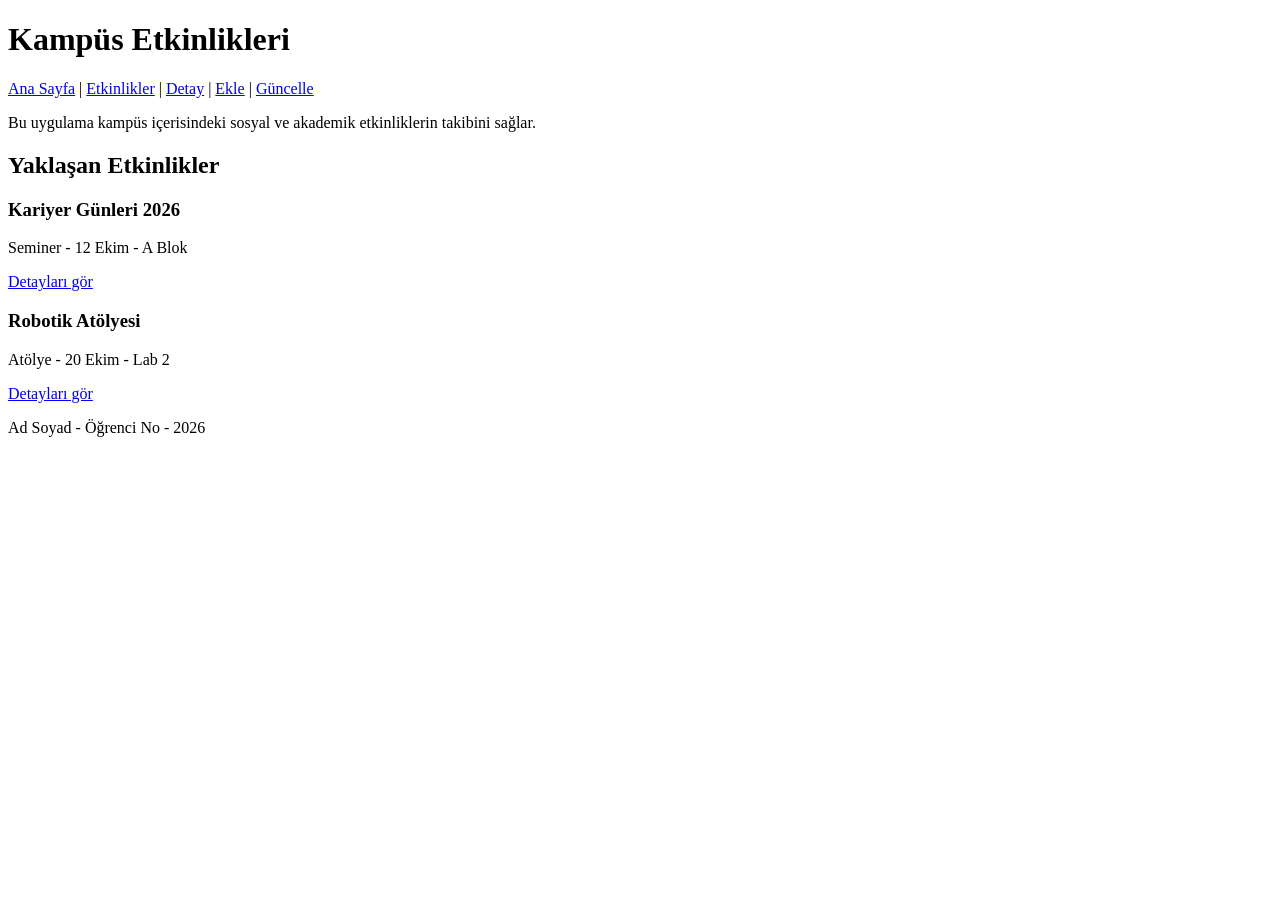
<file: sprint1/index.html>
<!DOCTYPE html>
<html lang="tr">
<head>
  <meta charset="UTF-8">
  <title>Kampüs Etkinlikleri - Ana Sayfa</title>
</head>
<body>
  <header>
    <h1>Kampüs Etkinlikleri</h1>
    <nav>
      <a href="index.html">Ana Sayfa</a> | 
      <a href="etkinlikler.html">Etkinlikler</a> | 
      <a href="etkinlik-detay.html">Detay</a> | 
      <a href="etkinlik-ekle.html">Ekle</a> | 
      <a href="etkinlik-guncelle.html">Güncelle</a>
    </nav>
  </header>
  <main>
    <section>
      <p>Bu uygulama kampüs içerisindeki sosyal ve akademik etkinliklerin takibini sağlar.</p>
    </section>
    <section>
      <h2>Yaklaşan Etkinlikler</h2>
      <article>
        <h3>Kariyer Günleri 2026</h3>
        <p>Seminer - 12 Ekim - A Blok</p>
        <a href="etkinlik-detay.html">Detayları gör</a>
      </article>
      <article>
        <h3>Robotik Atölyesi</h3>
        <p>Atölye - 20 Ekim - Lab 2</p>
        <a href="etkinlik-detay.html">Detayları gör</a>
      </article>
    </section>
  </main>
  <footer>
    <p>Ad Soyad - Öğrenci No - 2026</p>
  </footer>
</body>
</html>
</file>
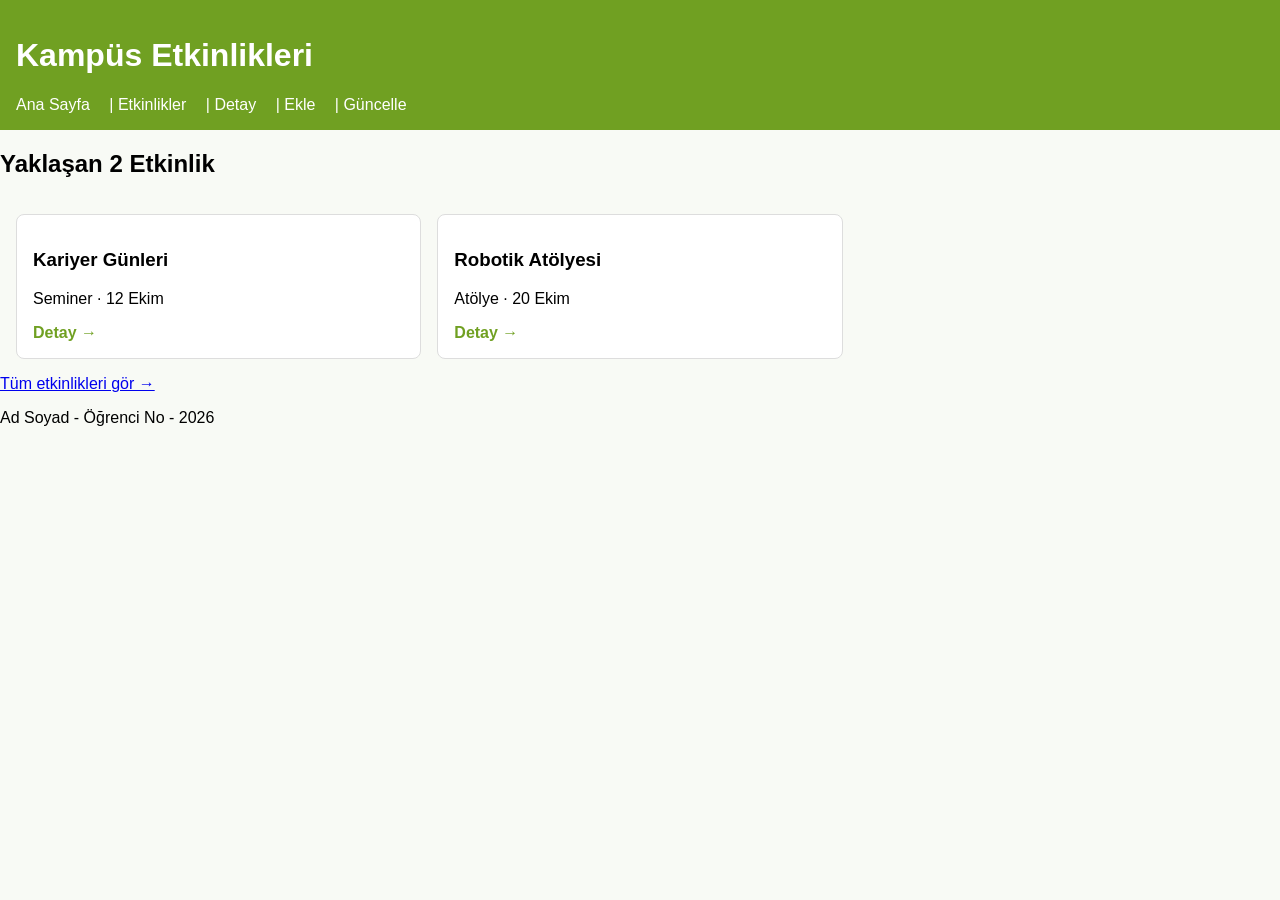
<file: sprint2/index.html>
<!DOCTYPE html>
<html lang="tr">
<head>
  <meta charset="UTF-8">
  <title>Kampüs Etkinlikleri - Ana Sayfa</title>
  <link rel="stylesheet" href="css/2311012043.css">
  <meta name="viewport" content="width=device-width, initial-scale=1.0">
</head>
<body>
  <header>
    <h1>Kampüs Etkinlikleri</h1>
    <nav>
      <a href="index.html">Ana Sayfa</a> | 
      <a href="etkinlikler.html">Etkinlikler</a> | 
      <a href="etkinlik-detay.html">Detay</a> | 
      <a href="etkinlik-ekle.html">Ekle</a> | 
      <a href="etkinlik-guncelle.html">Güncelle</a>
    </nav>
  </header>
  <main>
    <main>
  <h2>Yaklaşan 2 Etkinlik</h2>
  <section class="etkinlikler">
    <article class="kart">
      <h3>Kariyer Günleri</h3>
      <p>Seminer · 12 Ekim</p>
      <a href="etkinlik-detay.html">Detay →</a>
    </article>

    <article class="kart">
      <h3>Robotik Atölyesi</h3>
      <p>Atölye · 20 Ekim</p>
      <a href="etkinlik-detay.html">Detay →</a>
    </article>
  </section>
  <a href="etkinlikler.html">Tüm etkinlikleri gör →</a>
</main>
  </main>
  <footer>
    <p>Ad Soyad - Öğrenci No - 2026</p>
  </footer>
</body>
</html>
</file>
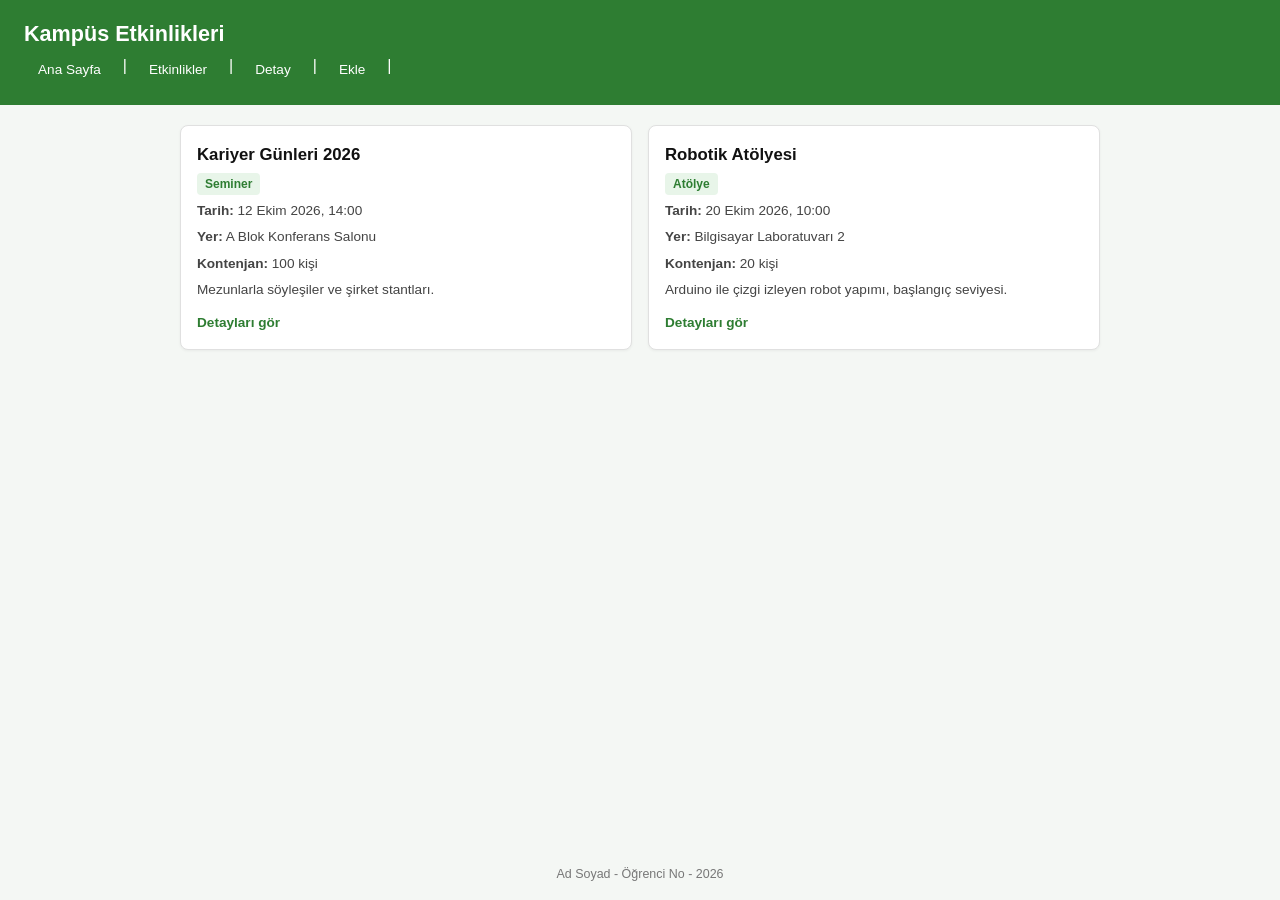
<file: sprint3/index.html>
<!DOCTYPE html>
<html lang="tr">
<head>
  <script type="module" src="js/event-list.js"></script>
  <meta charset="UTF-8">
  <title>Kampüs Etkinlikleri - Ana Sayfa</title>
  <link rel="stylesheet" href="css/2311012043.css">
  <script type="module" src="js/event-list.js"></script>
  <meta name="viewport" content="width=device-width, initial-scale=1.0">
</head>
<body>
  <header>
    <h1>Kampüs Etkinlikleri</h1>
    <nav>
      <a href="index.html">Ana Sayfa</a> | 
      <a href="etkinlikler.html">Etkinlikler</a> | 
      <a href="etkinlik-detay.html">Detay</a> | 
      <a href="etkinlik-ekle.html">Ekle</a> | 
      
    </nav>
  </header>
  
    <main>
  <section id="etkinlik-listesi" class="etkinlik-listesi" data-limit="2"></section>
</main>
  </main>
  <footer>
    <p>Ad Soyad - Öğrenci No - 2026</p>
  </footer>
</body>
</html>
</file>
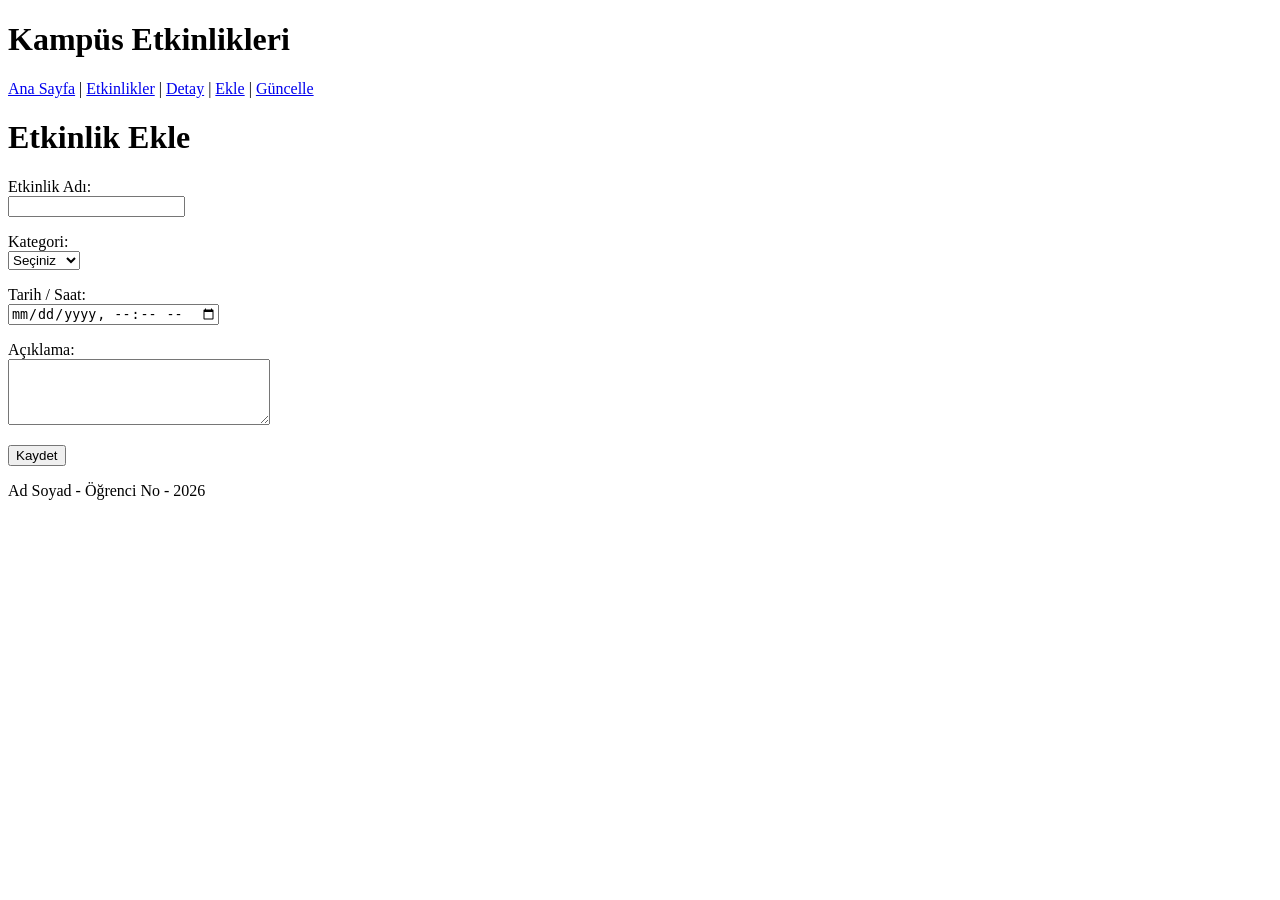
<file: sprint1/etkinlik-ekle.html>
<!DOCTYPE html>
<html lang="tr">
<head>
  <meta charset="UTF-8">
  <title>Etkinlik Ekle</title>
</head>
<body>
  <header>
    <h1>Kampüs Etkinlikleri</h1>
    <nav>
      <a href="index.html">Ana Sayfa</a> | 
      <a href="etkinlikler.html">Etkinlikler</a> | 
      <a href="etkinlik-detay.html">Detay</a> | 
      <a href="etkinlik-ekle.html">Ekle</a> | 
      <a href="etkinlik-guncelle.html">Güncelle</a>
    </nav>
  </header>
  <main>
    <h1>Etkinlik Ekle</h1>
    <form action="#" method="post">
      <p>
        <label for="ad">Etkinlik Adı:</label><br>
        <input type="text" id="ad" name="ad" required>
      </p>
      <p>
        <label for="kategori">Kategori:</label><br>
        <select id="kategori" name="kategori" required>
          <option value="">Seçiniz</option>
          <option value="Seminer">Seminer</option>
          <option value="Atölye">Atölye</option>
        </select>
      </p>
      <p>
        <label for="tarih">Tarih / Saat:</label><br>
        <input type="datetime-local" id="tarih" name="tarih" required>
      </p>
      <p>
        <label for="aciklama">Açıklama:</label><br>
        <textarea id="aciklama" name="aciklama" rows="4" cols="30" required></textarea>
      </p>
      <p>
        <button type="submit">Kaydet</button>
      </p>
    </form>
  </main>
  <footer>
    <p>Ad Soyad - Öğrenci No - 2026</p>
  </footer>
</body>
</html>
</file>
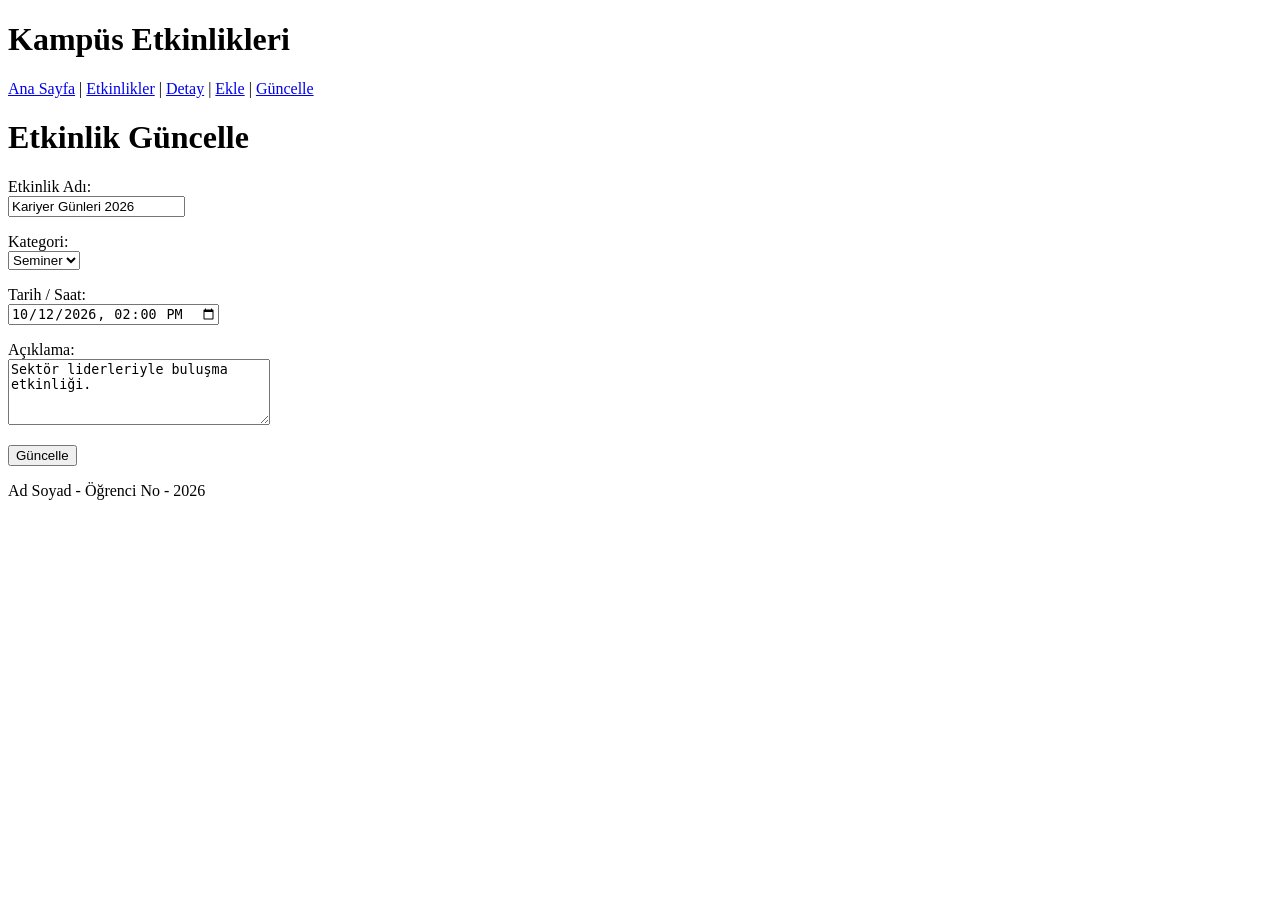
<file: sprint1/etkinlik-guncelle.html>
<!DOCTYPE html>
<html lang="tr">
<head>
  <meta charset="UTF-8">
  <title>Etkinlik Güncelle</title>
</head>
<body>
  <header>
    <h1>Kampüs Etkinlikleri</h1>
    <nav>
      <a href="index.html">Ana Sayfa</a> | 
      <a href="etkinlikler.html">Etkinlikler</a> | 
      <a href="etkinlik-detay.html">Detay</a> | 
      <a href="etkinlik-ekle.html">Ekle</a> | 
      <a href="etkinlik-guncelle.html">Güncelle</a>
    </nav>
  </header>
  <main>
    <h1>Etkinlik Güncelle</h1>
    <form action="#" method="post">
      <p>
        <label for="ad">Etkinlik Adı:</label><br>
        <input type="text" id="ad" name="ad" value="Kariyer Günleri 2026" required>
      </p>
      <p>
        <label for="kategori">Kategori:</label><br>
        <select id="kategori" name="kategori" required>
          <option value="Seminer" selected>Seminer</option>
          <option value="Atölye">Atölye</option>
        </select>
      </p>
      <p>
        <label for="tarih">Tarih / Saat:</label><br>
        <input type="datetime-local" id="tarih" name="tarih" value="2026-10-12T14:00" required>
      </p>
      <p>
        <label for="aciklama">Açıklama:</label><br>
        <textarea id="aciklama" name="aciklama" rows="4" cols="30" required>Sektör liderleriyle buluşma etkinliği.</textarea>
      </p>
      <p>
        <button type="submit">Güncelle</button>
      </p>
    </form>
  </main>
  <footer>
    <p>Ad Soyad - Öğrenci No - 2026</p>
  </footer>
</body>
</html>
</file>
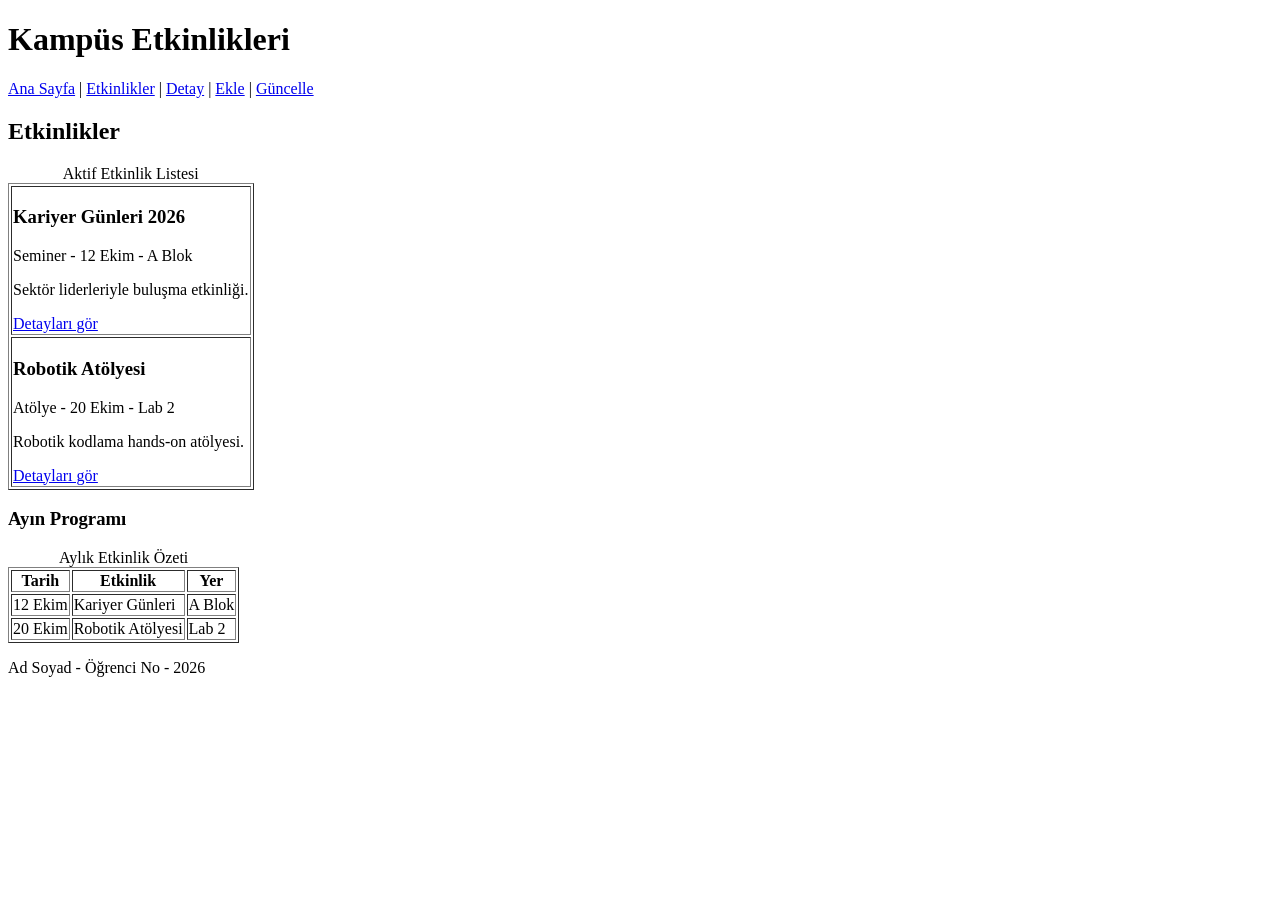
<file: sprint1/etkinlikler.html>
<!DOCTYPE html>
<html lang="tr">
<head>
  <meta charset="UTF-8">
  <title>Etkinlikler</title>
</head>
<body>
  <header>
    <h1>Kampüs Etkinlikleri</h1>
    <nav>
      <a href="index.html">Ana Sayfa</a> | 
      <a href="etkinlikler.html">Etkinlikler</a> | 
      <a href="etkinlik-detay.html">Detay</a> | 
      <a href="etkinlik-ekle.html">Ekle</a> | 
      <a href="etkinlik-guncelle.html">Güncelle</a>
    </nav>
  </header>
  <main>
    <h2>Etkinlikler</h2>
    <table border="1">
      <caption>Aktif Etkinlik Listesi</caption>
      <tr>
        <td>
          <article>
            <h3>Kariyer Günleri 2026</h3>
            <p>Seminer - <time datetime="2026-10-12">12 Ekim</time> - A Blok</p>
            <p>Sektör liderleriyle buluşma etkinliği.</p>
            <a href="etkinlik-detay.html">Detayları gör</a>
          </article>
        </td>
      </tr>
      <tr>
        <td>
          <article>
            <h3>Robotik Atölyesi</h3>
            <p>Atölye - <time datetime="2026-10-20">20 Ekim</time> - Lab 2</p>
            <p>Robotik kodlama hands-on atölyesi.</p>
            <a href="etkinlik-detay.html">Detayları gör</a>
          </article>
        </td>
      </tr>
    </table>

    <h3>Ayın Programı</h3>
    <table border="1">
      <caption>Aylık Etkinlik Özeti</caption>
      <thead>
        <tr><th>Tarih</th><th>Etkinlik</th><th>Yer</th></tr>
      </thead>
      <tbody>
        <tr><td>12 Ekim</td><td>Kariyer Günleri</td><td>A Blok</td></tr>
        <tr><td>20 Ekim</td><td>Robotik Atölyesi</td><td>Lab 2</td></tr>
      </tbody>
    </table>
  </main>
  <footer>
    <p>Ad Soyad - Öğrenci No - 2026</p>
  </footer>
</body>
</html>
</file>
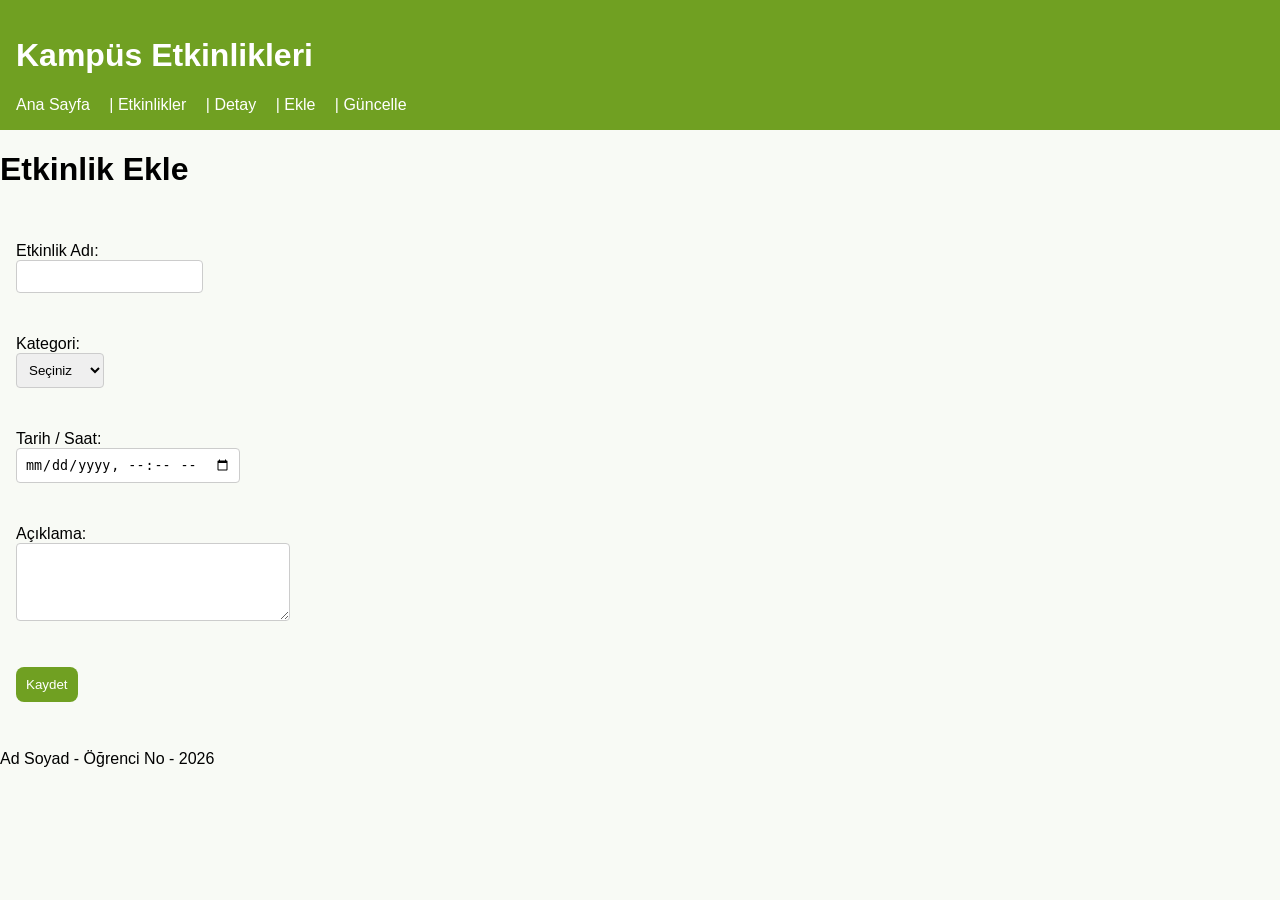
<file: sprint2/etkinlik-ekle.html>
<!DOCTYPE html>
<html lang="tr">
<head>
  <meta charset="UTF-8">
  <title>Etkinlik Ekle</title>
  <link rel="stylesheet" href="css/2311012043.css">
  <meta name="viewport" content="width=device-width, initial-scale=1.0">
</head>
<body>
  <header>
    <h1>Kampüs Etkinlikleri</h1>
    <nav>
      <a href="index.html">Ana Sayfa</a> | 
      <a href="etkinlikler.html">Etkinlikler</a> | 
      <a href="etkinlik-detay.html">Detay</a> | 
      <a href="etkinlik-ekle.html">Ekle</a> | 
      <a href="etkinlik-guncelle.html">Güncelle</a>
    </nav>
  </header>
  <main>
    <h1>Etkinlik Ekle</h1>
    <form action="#" method="post">
      <p>
        <label for="ad">Etkinlik Adı:</label><br>
        <input type="text" id="ad" name="ad" required>
      </p>
      <p>
        <label for="kategori">Kategori:</label><br>
        <select id="kategori" name="kategori" required>
          <option value="">Seçiniz</option>
          <option value="Seminer">Seminer</option>
          <option value="Atölye">Atölye</option>
        </select>
      </p>
      <p>
        <label for="tarih">Tarih / Saat:</label><br>
        <input type="datetime-local" id="tarih" name="tarih" required>
      </p>
      <p>
        <label for="aciklama">Açıklama:</label><br>
        <textarea id="aciklama" name="aciklama" rows="4" cols="30" required></textarea>
      </p>
      <p>
        <button type="submit">Kaydet</button>
      </p>
    </form>
  </main>
  <footer>
    <p>Ad Soyad - Öğrenci No - 2026</p>
  </footer>
</body>
</html>
</file>
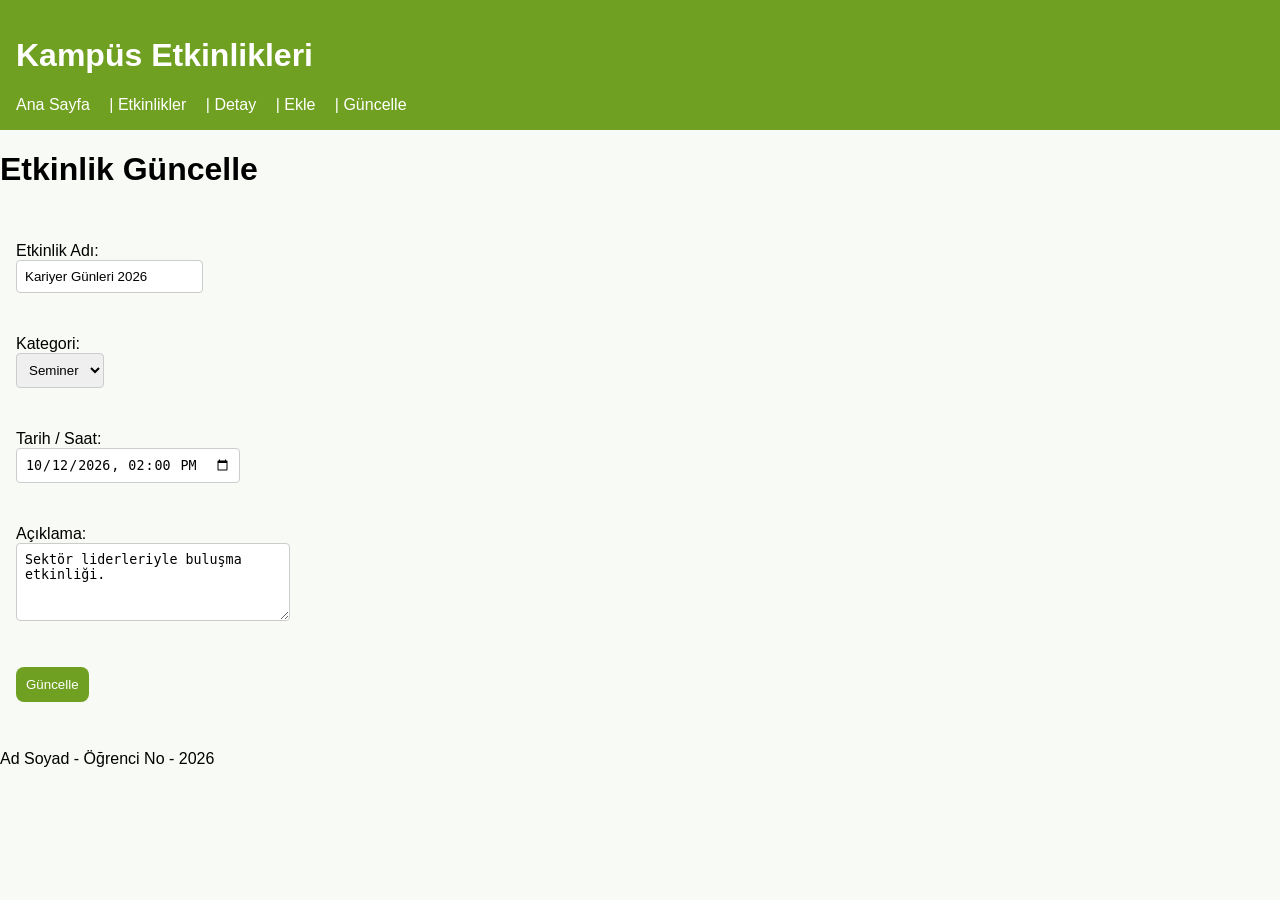
<file: sprint2/etkinlik-guncelle.html>
<!DOCTYPE html>
<html lang="tr">
<head>
  <meta charset="UTF-8">
  <title>Etkinlik Güncelle</title>
  <link rel="stylesheet" href="css/2311012043.css">
  <meta name="viewport" content="width=device-width, initial-scale=1.0">
</head>
<body>
  <header>
    <h1>Kampüs Etkinlikleri</h1>
    <nav>
      <a href="index.html">Ana Sayfa</a> | 
      <a href="etkinlikler.html">Etkinlikler</a> | 
      <a href="etkinlik-detay.html">Detay</a> | 
      <a href="etkinlik-ekle.html">Ekle</a> | 
      <a href="etkinlik-guncelle.html">Güncelle</a>
    </nav>
  </header>
  <main>
    <h1>Etkinlik Güncelle</h1>
    <form action="#" method="post">
      <p>
        <label for="ad">Etkinlik Adı:</label><br>
        <input type="text" id="ad" name="ad" value="Kariyer Günleri 2026" required>
      </p>
      <p>
        <label for="kategori">Kategori:</label><br>
        <select id="kategori" name="kategori" required>
          <option value="Seminer" selected>Seminer</option>
          <option value="Atölye">Atölye</option>
        </select>
      </p>
      <p>
        <label for="tarih">Tarih / Saat:</label><br>
        <input type="datetime-local" id="tarih" name="tarih" value="2026-10-12T14:00" required>
      </p>
      <p>
        <label for="aciklama">Açıklama:</label><br>
        <textarea id="aciklama" name="aciklama" rows="4" cols="30" required>Sektör liderleriyle buluşma etkinliği.</textarea>
      </p>
      <p>
        <button type="submit">Güncelle</button>
      </p>
    </form>
  </main>
  <footer>
    <p>Ad Soyad - Öğrenci No - 2026</p>
  </footer>
</body>
</html>
</file>
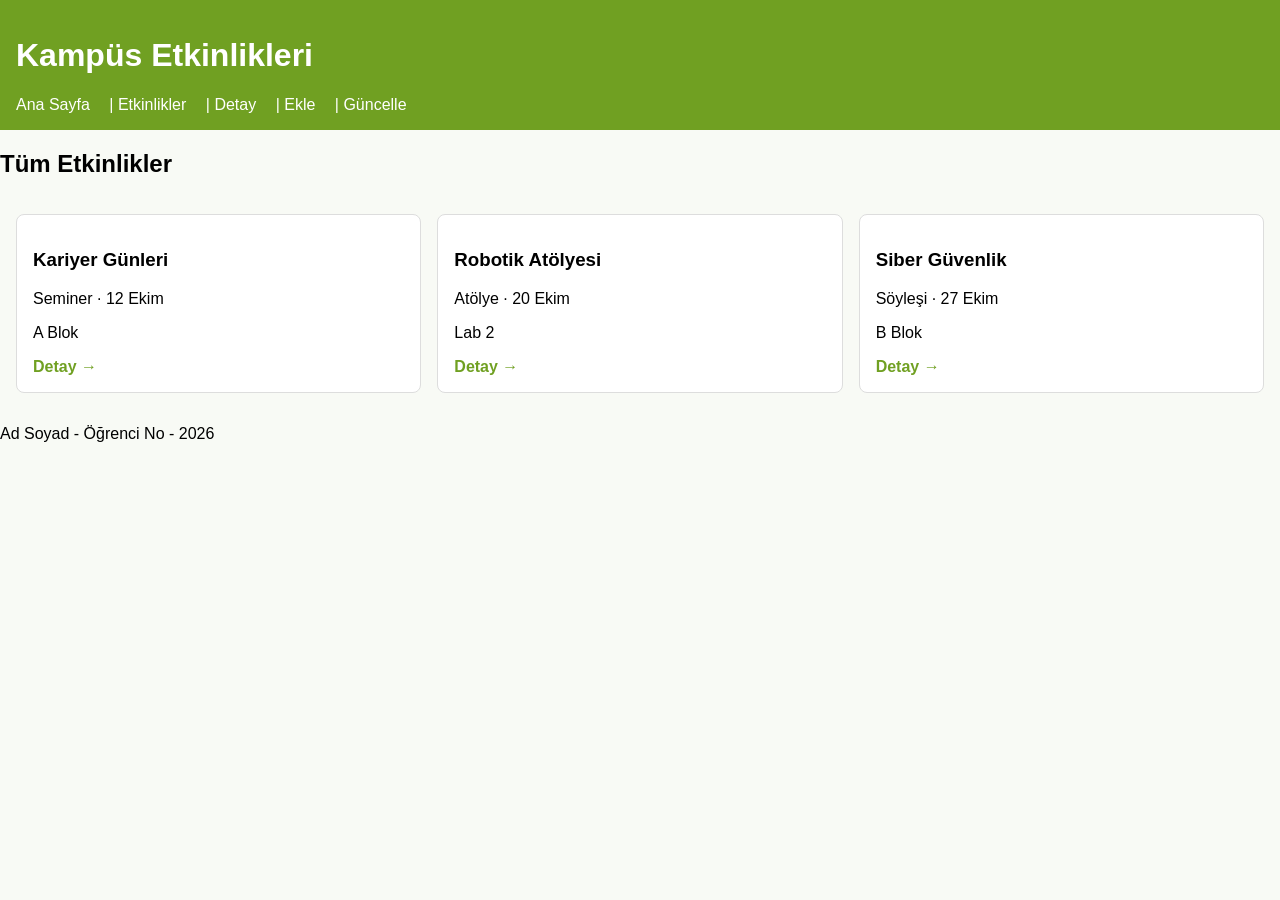
<file: sprint2/etkinlikler.html>
<!DOCTYPE html>
<html lang="tr">
<head>
  <meta charset="UTF-8">
  <title>Etkinlikler</title>
  <link rel="stylesheet" href="css/2311012043.css">
  <meta name="viewport" content="width=device-width, initial-scale=1.0">
</head>
<body>
  <header>
    <h1>Kampüs Etkinlikleri</h1>
    <nav>
      <a href="index.html">Ana Sayfa</a> | 
      <a href="etkinlikler.html">Etkinlikler</a> | 
      <a href="etkinlik-detay.html">Detay</a> | 
      <a href="etkinlik-ekle.html">Ekle</a> | 
      <a href="etkinlik-guncelle.html">Güncelle</a>
    </nav>
  </header>
  <main>
   <main>
  <h2>Tüm Etkinlikler</h2>
  <section class="etkinlikler">
    <article class="kart">
      <h3>Kariyer Günleri</h3>
      <p>Seminer · 12 Ekim</p>
      <p>A Blok</p>
      <a href="etkinlik-detay.html">Detay →</a>
    </article>

    <article class="kart">
      <h3>Robotik Atölyesi</h3>
      <p>Atölye · 20 Ekim</p>
      <p>Lab 2</p>
      <a href="etkinlik-detay.html">Detay →</a>
    </article>

    <article class="kart">
      <h3>Siber Güvenlik</h3>
      <p>Söyleşi · 27 Ekim</p>
      <p>B Blok</p>
      <a href="etkinlik-detay.html">Detay →</a>
    </article>
  </section>
</main>
  </main>
  <footer>
    <p>Ad Soyad - Öğrenci No - 2026</p>
  </footer>
</body>
</html>
</file>
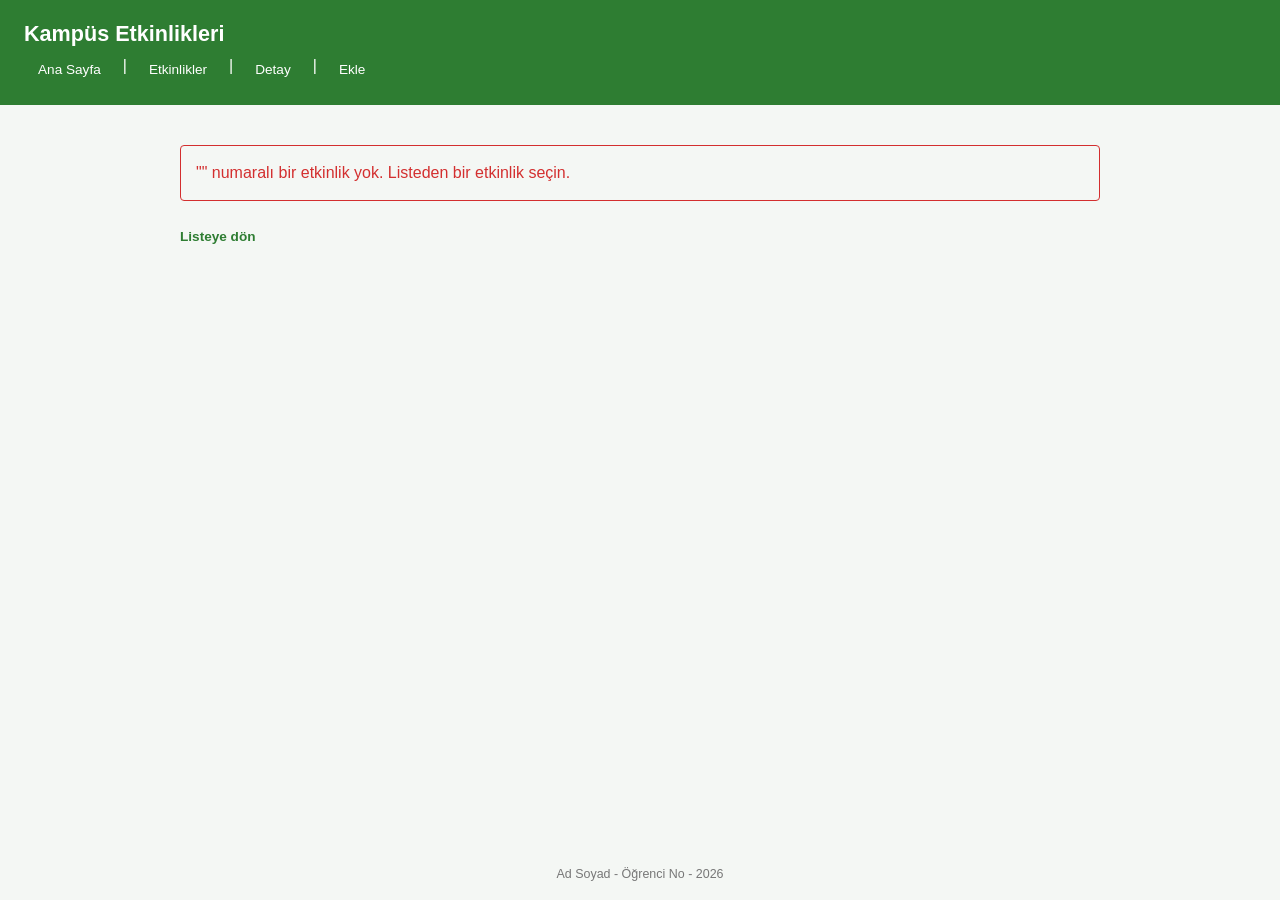
<file: sprint3/etkinlik-detay.html>
<!DOCTYPE html>
<html lang="tr">
<head>
    <script type="module" src="js/event-detail.js"></script>
    <meta charset="UTF-8">
    <title>Etkinlik Detayı</title>
    <link rel="stylesheet" href="css/2311012043.css">
    <meta name="viewport" content="width=device-width, initial-scale=1.0">
</head>
<body>
    <header>
        <h1>Kampüs Etkinlikleri</h1>
        <nav>
            <a href="index.html">Ana Sayfa</a> |
            <a href="etkinlikler.html">Etkinlikler</a> |
            <a href="etkinlik-detay.html">Detay</a> |
            <a href="etkinlik-ekle.html">Ekle</a>
        </nav>
    </header>
    <main id="detay-container"></main>
    <footer>
        <p>Ad Soyad - Öğrenci No - 2026</p>
    </footer>
</body>
</html>
</file>
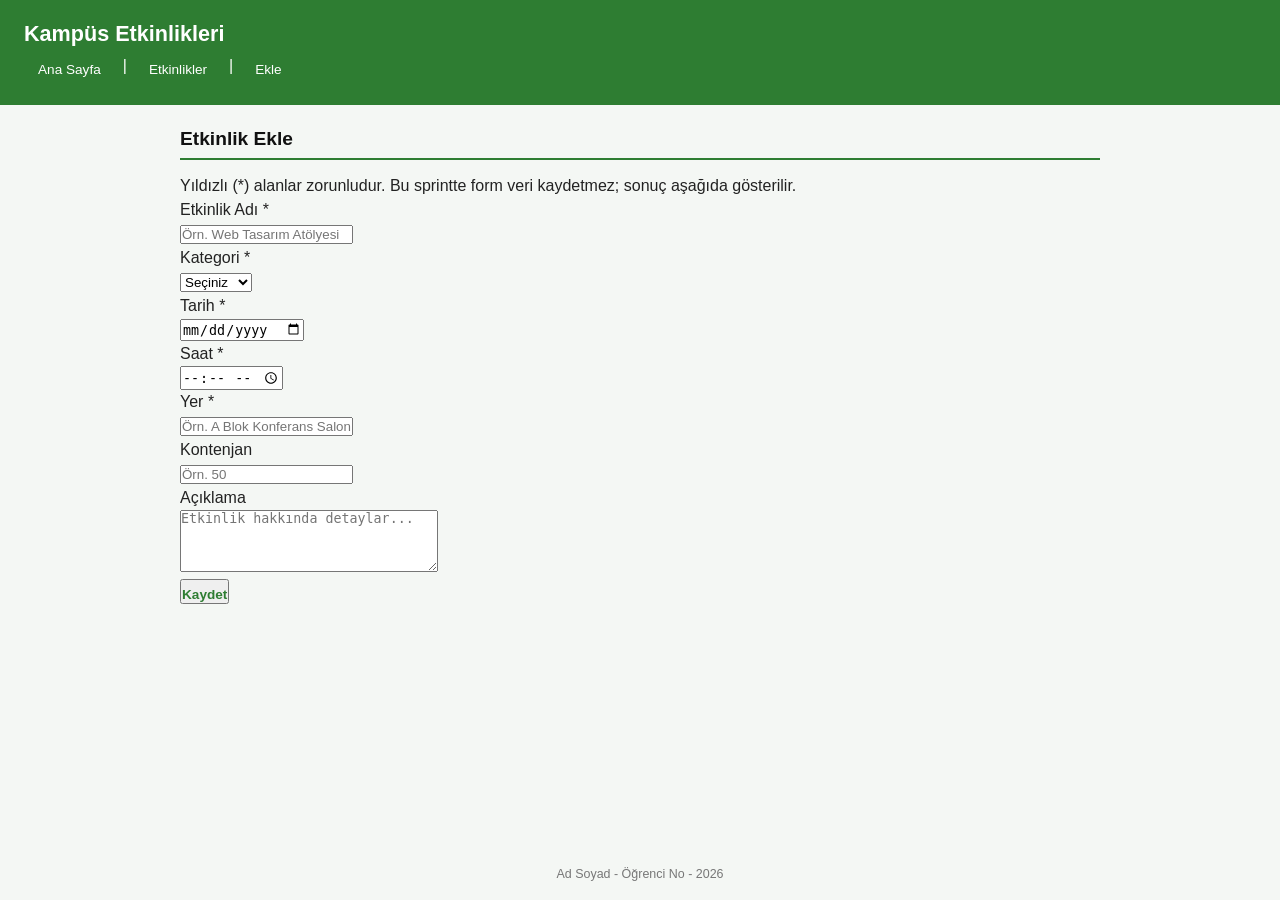
<file: sprint3/etkinlik-ekle.html>
<!DOCTYPE html>
<html lang="tr">
<head>
    <script type="module" src="js/event-form.js"></script>
    <meta charset="UTF-8">
    <title>Etkinlik Ekle</title>
    <link rel="stylesheet" href="css/2311012043.css">
    <meta name="viewport" content="width=device-width, initial-scale=1.0">
</head>
<body>
    <header>
        <h1>Kampüs Etkinlikleri</h1>
        <nav>
            <a href="index.html">Ana Sayfa</a> |
            <a href="etkinlikler.html">Etkinlikler</a> |
            <a href="etkinlik-ekle.html">Ekle</a>
        </nav>
    </header>
    <main>
        <h1>Etkinlik Ekle</h1>
        <p class="bilgi-notu">Yıldızlı (*) alanlar zorunludur. Bu sprintte form veri kaydetmez; sonuç aşağıda gösterilir.</p>

        <form id="etkinlik-formu" class="form-duzen">
            <p>
                <label for="ad">Etkinlik Adı *</label><br>
                <input type="text" id="ad" name="ad" placeholder="Örn. Web Tasarım Atölyesi">
                <span id="ad-hata" class="hata-mesaji"></span>
            </p>

            <p>
                <label for="kategori">Kategori *</label><br>
                <select id="kategori" name="kategori">
                    <option value="">Seçiniz</option>
                    <option value="Atölye">Atölye</option>
                    <option value="Seminer">Seminer</option>
                    <option value="Söyleşi">Söyleşi</option>
                </select>
                <span id="kategori-hata" class="hata-mesaji"></span>
            </p>

            <p>
                <label for="tarih">Tarih *</label><br>
                <input type="date" id="tarih" name="tarih">
                <span id="tarih-hata" class="hata-mesaji"></span>
            </p>

            <p>
                <label for="saat">Saat *</label><br>
                <input type="time" id="saat" name="saat">
                <span id="saat-hata" class="hata-mesaji"></span>
            </p>

            <p>
                <label for="yer">Yer *</label><br>
                <input type="text" id="yer" name="yer" placeholder="Örn. A Blok Konferans Salonu">
                <span id="yer-hata" class="hata-mesaji"></span>
            </p>

            <p>
                <label for="kontenjan">Kontenjan</label><br>
                <input type="number" id="kontenjan" name="kontenjan" placeholder="Örn. 50">
                <span id="kontenjan-hata" class="hata-mesaji"></span>
            </p>

            <p>
                <label for="aciklama">Açıklama</label><br>
                <textarea id="aciklama" name="aciklama" rows="4" cols="30" placeholder="Etkinlik hakkında detaylar..."></textarea>
                <span id="aciklama-hata" class="hata-mesaji"></span>
            </p>

            <p>
                <button type="submit" class="buton">Kaydet</button>
            </p>

            <div id="form-mesaj"></div>
        </form>
    </main>
    <footer>
        <p>Ad Soyad - Öğrenci No - 2026</p>
    </footer>
</body>
</html>
</file>
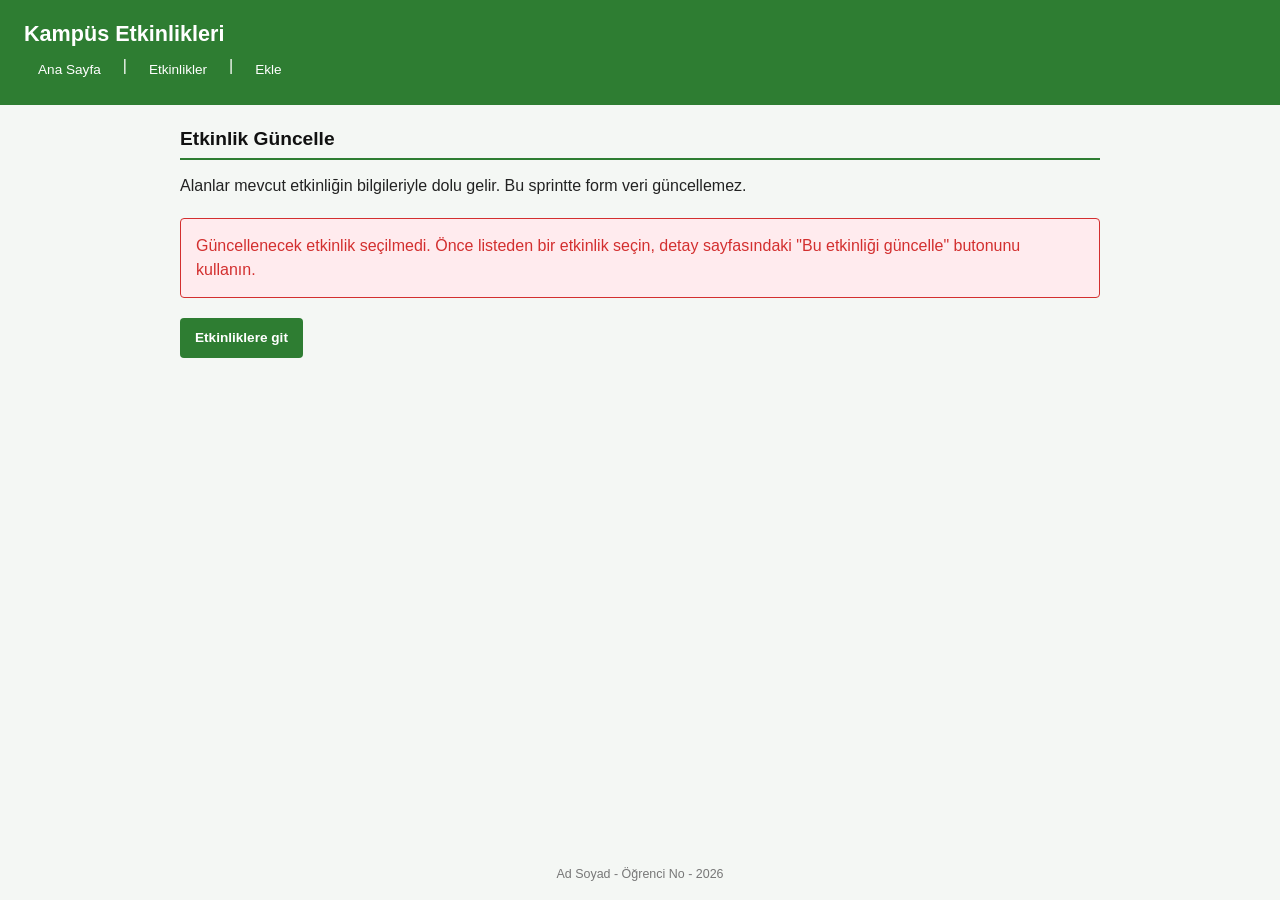
<file: sprint3/etkinlik-guncelle.html>
<!DOCTYPE html>
<html lang="tr">
<head>
    <script type="module" src="js/event-form.js"></script>
    <meta charset="UTF-8">
    <title>Etkinlik Güncelle</title>
    <link rel="stylesheet" href="css/2311012043.css">
    <meta name="viewport" content="width=device-width, initial-scale=1.0">
</head>
<body>
    <header>
        <h1>Kampüs Etkinlikleri</h1>
        <nav>
            <a href="index.html">Ana Sayfa</a> |
            <a href="etkinlikler.html">Etkinlikler</a> |
            <a href="etkinlik-ekle.html">Ekle</a>
        </nav>
    </header>
    <main>
        <h1>Etkinlik Güncelle</h1>
        <p class="bilgi-notu">Alanlar mevcut etkinliğin bilgileriyle dolu gelir. Bu sprintte form veri güncellemez.</p>

        <form id="etkinlik-formu" data-mode="guncelle" class="form-duzen">
            <p>
                <label for="ad">Etkinlik Adı *</label><br>
                <input type="text" id="ad" name="ad">
                <span id="ad-hata" class="hata-mesaji"></span>
            </p>

            <p>
                <label for="kategori">Kategori *</label><br>
                <select id="kategori" name="kategori">
                    <option value="">Seçiniz</option>
                    <option value="Atölye">Atölye</option>
                    <option value="Seminer">Seminer</option>
                    <option value="Söyleşi">Söyleşi</option>
                </select>
                <span id="kategori-hata" class="hata-mesaji"></span>
            </p>

            <p>
                <label for="tarih">Tarih *</label><br>
                <input type="date" id="tarih" name="tarih">
                <span id="tarih-hata" class="hata-mesaji"></span>
            </p>

            <p>
                <label for="saat">Saat *</label><br>
                <input type="time" id="saat" name="saat">
                <span id="saat-hata" class="hata-mesaji"></span>
            </p>

            <p>
                <label for="yer">Yer *</label><br>
                <input type="text" id="yer" name="yer">
                <span id="yer-hata" class="hata-mesaji"></span>
            </p>

            <p>
                <label for="kontenjan">Kontenjan</label><br>
                <input type="number" id="kontenjan" name="kontenjan">
                <span id="kontenjan-hata" class="hata-mesaji"></span>
            </p>

            <p>
                <label for="aciklama">Açıklama</label><br>
                <textarea id="aciklama" name="aciklama" rows="4" cols="30"></textarea>
                <span id="aciklama-hata" class="hata-mesaji"></span>
            </p>

            <p>
                <button type="submit" class="buton">Güncelle</button>
            </p>

            <div id="form-mesaj"></div>
        </form>
    </main>
    <footer>
        <p>Ad Soyad - Öğrenci No - 2026</p>
    </footer>
</body>
</html>
</file>
<file: sprint2/css/2311012043.css>
/* Ad Soyad - 2311012043 */
:root {
  --no: 2311012043;
  --ton: calc(var(--no) % 360); /* 83 tonu */
  --renk-ana: hsl(83 65% 38%);
  --renk-zemin: hsl(83 30% 97%);
  --font: "Trebuchet MS", sans-serif; /* Son hane 3 için */
  --bosluk-m: 1rem;
  --kose: 8px;
}

body {
  font-family: var(--font);
  background-color: var(--renk-zemin);
  margin: 0;
  padding: 0;
}

/* Başlık ve Menü */
header {
  background-color: var(--renk-ana);
  color: white;
  padding: var(--bosluk-m);
}

header a {
  color: white;
  margin-right: 15px;
  text-decoration: none;
}

/* Kart Yapısı ve Izgara (Grid) */
section.etkinlikler {
  display: grid;
  grid-template-columns: 1fr; /* Telefonda tek sütun */
  gap: var(--bosluk-m);
  padding: var(--bosluk-m);
}

article.kart {
  background-color: white;
  border-radius: var(--kose);
  padding: var(--bosluk-m);
  border: 1px solid #ddd;
}

article.kart a {
  color: var(--renk-ana);
  font-weight: bold;
  text-decoration: none;
}

/* Form Tasarımları */
form {
  display: flex;
  flex-direction: column;
  gap: 10px;
  max-width: 400px;
  padding: var(--bosluk-m);
}

input, select, textarea {
  padding: 8px;
  border: 1px solid #ccc;
  border-radius: 4px;
}

/* Hatalı/Boş Alan Uyarısı */
input.hata, textarea.hata {
  border: 1px solid red;
  background-color: #ffe6e6;
}

button {
  background-color: var(--renk-ana);
  color: white;
  border: none;
  padding: 10px;
  border-radius: var(--kose);
  cursor: pointer;
}

/* Geniş Ekran / Masaüstü (Responsive) */
@media (min-width: 768px) {
  section.etkinlikler {
    grid-template-columns: repeat(3, 1fr); /* Bilgisayarda 3 sütun */
  }
}
</file>
<file: sprint3/css/2311012043.css>
/* Ad Soyad - 2311012043 */
* {
  box-sizing: border-box;
  margin: 0;
  padding: 0;
}

body {
  font-family: -apple-system, BlinkMacSystemFont, "Segoe UI", Roboto, Helvetica, Arial, sans-serif;
  background-color: #f4f7f4;
  color: #222;
  line-height: 1.5;
  min-height: 100vh;
  display: flex;
  flex-direction: column;
}

/* Header & Yeşil Menü */
header {
  background-color: #2e7d32;
  color: white;
  padding: 18px 24px;
}

header h1 {
  font-size: 1.35rem;
  font-weight: 700;
  margin-bottom: 4px;
}

header p {
  font-size: 0.85rem;
  opacity: 0.95;
  margin-bottom: 14px;
}

nav {
  display: flex;
  gap: 8px;
}

nav a {
  color: white;
  text-decoration: none;
  padding: 6px 14px;
  border-radius: 4px;
  font-size: 0.85rem;
  font-weight: 500;
}

/* Aktif Beyaz Buton */
nav a.active,
nav a[aria-current="page"] {
  background-color: white;
  color: #1b5e20;
  font-weight: bold;
}

/* Main İçerik Alanı (Genişlik artırıldı) */
main {
  max-width: 960px;
  width: 100%;
  margin: 20px auto;
  padding: 0 20px;
  flex: 1;
}

main h1 {
  font-size: 1.2rem;
  font-weight: 700;
  margin-bottom: 14px;
  color: #111;
  border-bottom: 2px solid #2e7d32;
  padding-bottom: 4px;
}

/* Filtreleme Formu (Yan Yana Düzen) */
.filtre {
  background: white;
  padding: 16px;
  border-radius: 8px;
  border: 1px solid #e0e0e0;
  margin-bottom: 16px;
  display: grid;
  grid-template-columns: 2fr 1fr;
  gap: 16px;
  align-items: end;
}

@media (max-width: 600px) {
  .filtre {
    grid-template-columns: 1fr;
  }
}

.filtre-grup {
  display: flex;
  flex-direction: column;
  gap: 4px;
}

.filtre label {
  font-size: 0.82rem;
  font-weight: bold;
  color: #333;
}

.filtre input,
.filtre select {
  width: 100%;
  padding: 8px 10px;
  border: 1px solid #ccc;
  border-radius: 6px;
  font-size: 0.88rem;
}

.sonuc-yazisi, #sonuc {
  font-size: 0.85rem;
  font-weight: bold;
  color: #2e7d32;
  margin-bottom: 14px;
}

/* Etkinlik Kartları (Görseldeki Gibi YAN YANA 2 SÜTUN KARE DÜZEN) */
.etkinlik-listesi {
  display: grid;
  grid-template-columns: repeat(2, 1fr);
  gap: 16px;
}

@media (max-width: 640px) {
  .etkinlik-listesi {
    grid-template-columns: 1fr;
  }
}

/* Kart Yapısı */
.kart {
  background: white;
  border: 1px solid #e0e0e0;
  border-radius: 8px;
  padding: 16px;
  display: flex;
  flex-direction: column;
  gap: 6px;
  box-shadow: 0 1px 3px rgba(0,0,0,0.05);
}

.kart h2 {
  font-size: 1.05rem;
  color: #111;
  font-weight: bold;
}

.kart .kategori {
  display: inline-block;
  background-color: #e8f5e9;
  color: #2e7d32;
  font-size: 0.75rem;
  font-weight: 700;
  padding: 2px 8px;
  border-radius: 4px;
  width: fit-content;
}

.kart p {
  font-size: 0.85rem;
  color: #444;
}

.kart a, .buton {
  color: #2e7d32;
  font-weight: bold;
  text-decoration: none;
  font-size: 0.85rem;
  margin-top: auto;
  padding-top: 6px;
  display: inline-block;
}

.kart a:hover {
  text-decoration: underline;
}

/* Ana Sayfadaki "Tüm etkinlikleri gör" Butonu */
.ana-sayfa-buton {
  margin-top: 20px;
}

.ana-sayfa-buton a {
  background-color: #2e7d32;
  color: white !important;
  padding: 10px 18px;
  border-radius: 6px;
  text-decoration: none;
  font-weight: bold;
  font-size: 0.85rem;
  display: inline-block;
}

.ana-sayfa-buton a:hover {
  background-color: #1b5e20;
}

/* Footer */
footer {
  text-align: center;
  padding: 16px;
  font-size: 0.78rem;
  color: #777;
  margin-top: auto;
}
</file>
